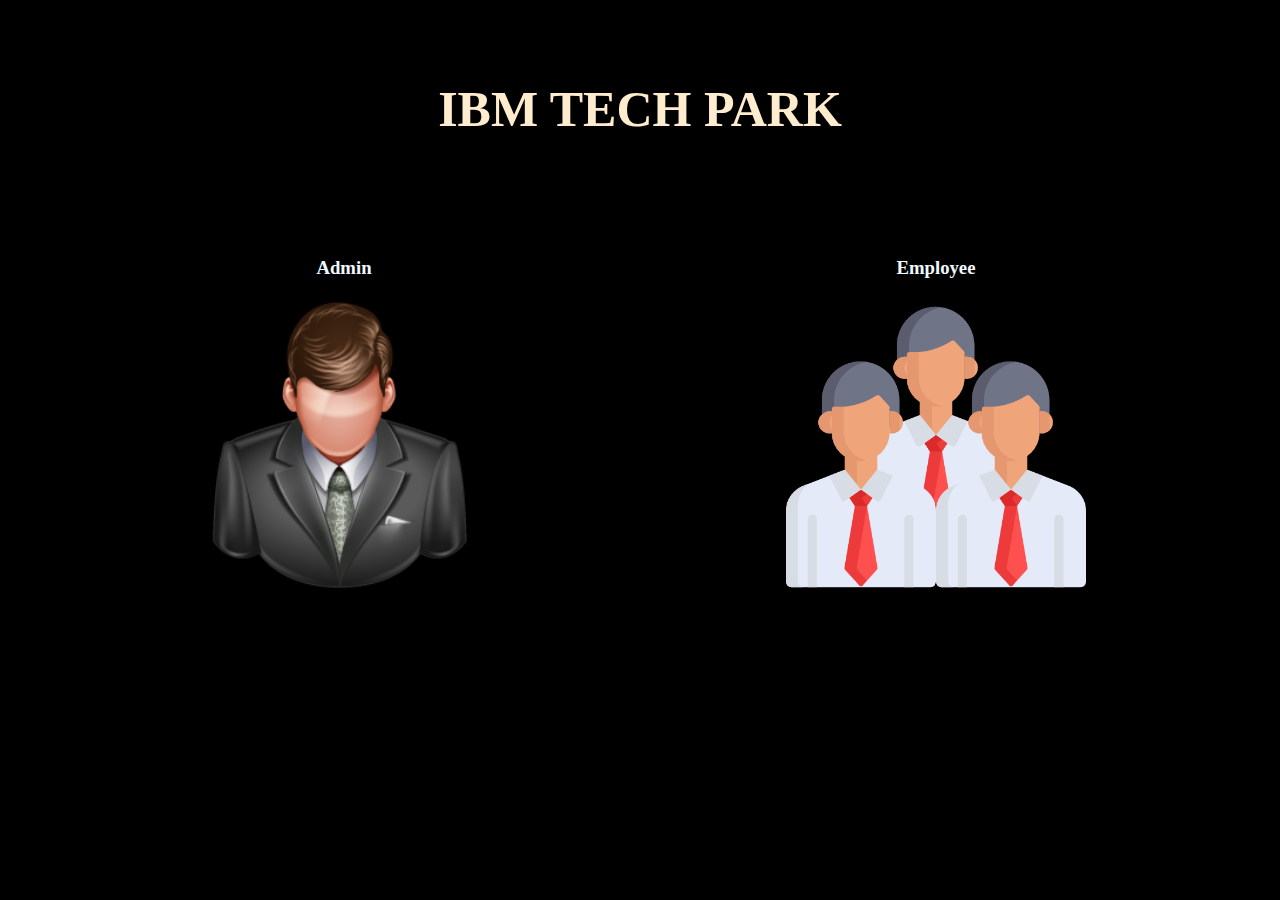
<file: DBMS-project-main/index.html>
<!DOCTYPE html>
<html>
<head>
    <title>Employee main page</title>
    <meta name="viewport" content="width=device-width, initial-scale=1">
    <style>
        body{
            background: url("https://www.codingnepalweb.com/demos/create-glassmorphism-login-form-html-css/hero-bg.jpg"), #000;
        }
        .outer-container {
            padding: 40px;
            display: flex;
            justify-content: space-around;
            align-items: flex-start; /* Align items to the top */
        }

        .container {
            position: relative;
            width: auto; /* Adjusted width for smaller containers */
            vertical-align: top; /* Align containers to the top */
            text-align: center; /* Center the text and image */
            color: aliceblue;
        }

        .image {
            opacity: 1;
            display: block;
            width: 300px; /* Set a fixed width for smaller images */
            height: 300px; /* Set a fixed height for smaller images */
            transition: .5s ease;
            backface-visibility: hidden;
        }

        .middle {
            transition: .5s ease;
            opacity: 0;
            position: absolute;
            top: 50%;
            left: 50%;
            transform: translate(-50%, -50%);
            -ms-transform: translate(-50%, -50%);
            text-align: center;
        }

        .container:hover .image {
            opacity: 0.3;
        }

        .container:hover .middle {
            opacity: 1;
        }

        .text {
            background-color: #04AA6D;
            color: white;
            font-size: 16px;
            padding: 16px 32px;
        }

        button {
            margin: 5px; /* Add some margin between buttons */
            padding: 10px 20px; 
            font-size: 20px;/* Add some padding to the buttons */
            color: black;
            background: linear-gradient(65deg,rgb(117, 117, 255),rgb(184, 255, 184));
        }

        button a {
            color: white;
            text-decoration: none;
        }

        button a:hover {
            text-decoration: underline;
        }
        #ibm{
            font-size: 50px;
            font-weight: 600;
            color: blanchedalmond;
            margin-top: 80px;
            margin-bottom: 60px;
            text-align: center;
        }
    </style>
</head>
<body>

<p id="ibm">IBM TECH PARK</p>
<div class="outer-container">
    <div class="container">
        <h3>Admin</h3> <!-- Added label for Admin -->
        <img src="adm.png" alt="Admin Avatar" class="image">
        <div class="middle">
            <button><a href="A-R.html">Register</a></button>
            <button><a href="admin.html">Login</a></button>
        </div>
    </div>
    <div class="container">
        <h3>Employee</h3> <!-- Added label for Employee -->
        <img src="emp.png" alt="Employee Avatar" class="image">
        <div class="middle">
            <button><a href="U-R.html">Register</a></button>
            <button><a href="user.html">Login</a></button>
        </div>
    </div>
</div>

</body>
</html>
</file>
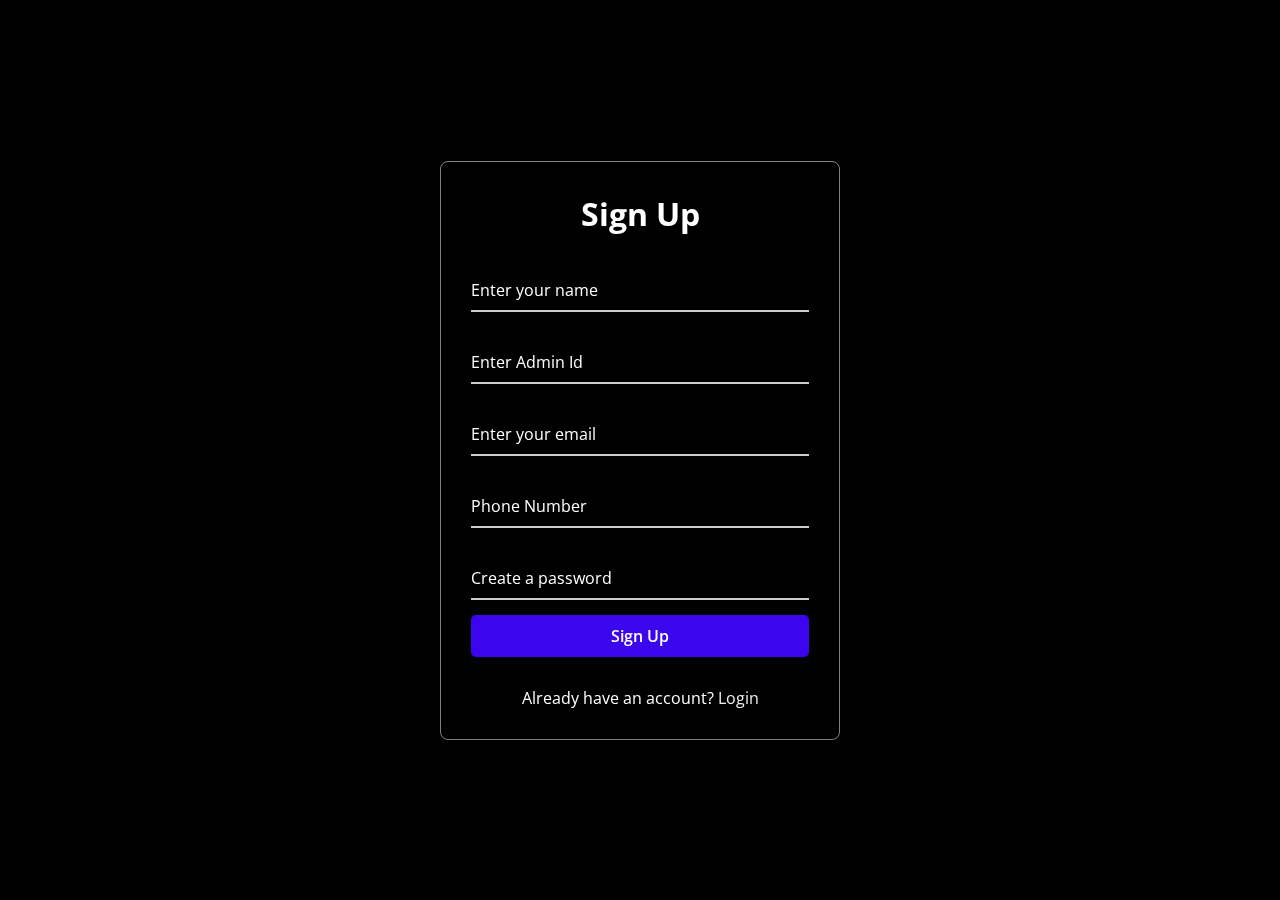
<file: DBMS-project-main/A-R.html>
<!DOCTYPE html>
<!-- Coding By CodingNepal - www.codingnepalweb.com -->
<html>
<head>
  <meta charset="UTF-8">
  <meta name="viewport" content="width=device-width, initial-scale=1.0">
  <title>IBM ADMIN SIGNUP</title>
  <link rel="stylesheet" href="style.css">
</head>
<body>
  <div class="wrapper">
    <form  method="post" action="AR.php">
      <h2>Sign Up</h2>
      <div class="input-field">
        <input type="text" name="name" required>
        <label>Enter your name</label>
      </div>
      <div class="input-field">
        <input type="text" name="AD" required>
        <label>Enter Admin Id</label>
      </div>
      <div class="input-field">
        <input type="email" name="email" required>
        <label>Enter your email</label>
      </div>
      <div class="input-field">
        <input type="number" name="phone" required>
        <label>Phone Number</label>
      </div>
      <div class="input-field">
        <input type="password" name="pass" required>
        <label>Create a password</label>
      </div>
      <button type="submit">Sign Up</button>
      <div class="register">
        <p>Already have an account? <a href="admin.html">Login</a></p>
      </div>
    </form>
  </div>
</body>
</html>
</file>
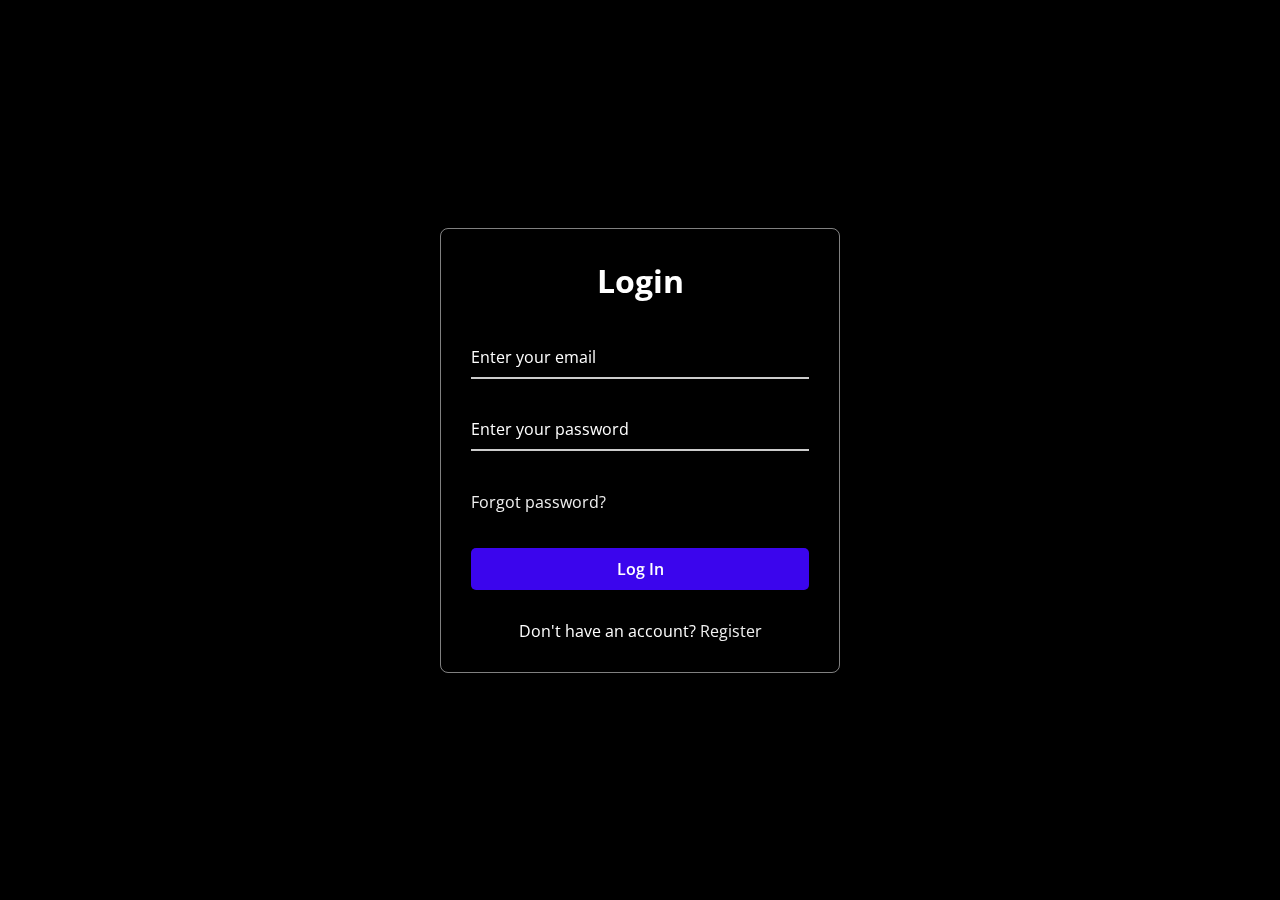
<file: DBMS-project-main/admin.html>
<!DOCTYPE html>
<html>
<head>
  <meta charset="UTF-8">
  <meta name="viewport" content="width=device-width, initial-scale=1.0">
  <title>IBM USER LOGIN</title>
  <link rel="stylesheet" href="style.css">
</head>
<body>
  <div class="wrapper">
    <form method="post" action="admin.php">
      <h2>Login</h2>
        <div class="input-field">
        <input type="text" name="email" required>
        <label>Enter your email</label>
      </div>
      <div class="input-field">
        <input type="password" name="pass" required>
        <label>Enter your password</label>
      </div>
      <div class="forget">
        <a href="#">Forgot password?</a>
      </div>
      <button type="submit">Log In</button>
      <div class="register">
        <p>Don't have an account? <a href="regad.html">Register</a></p>
      </div>
    </form>
  </div>
</body>
</html>
</file>
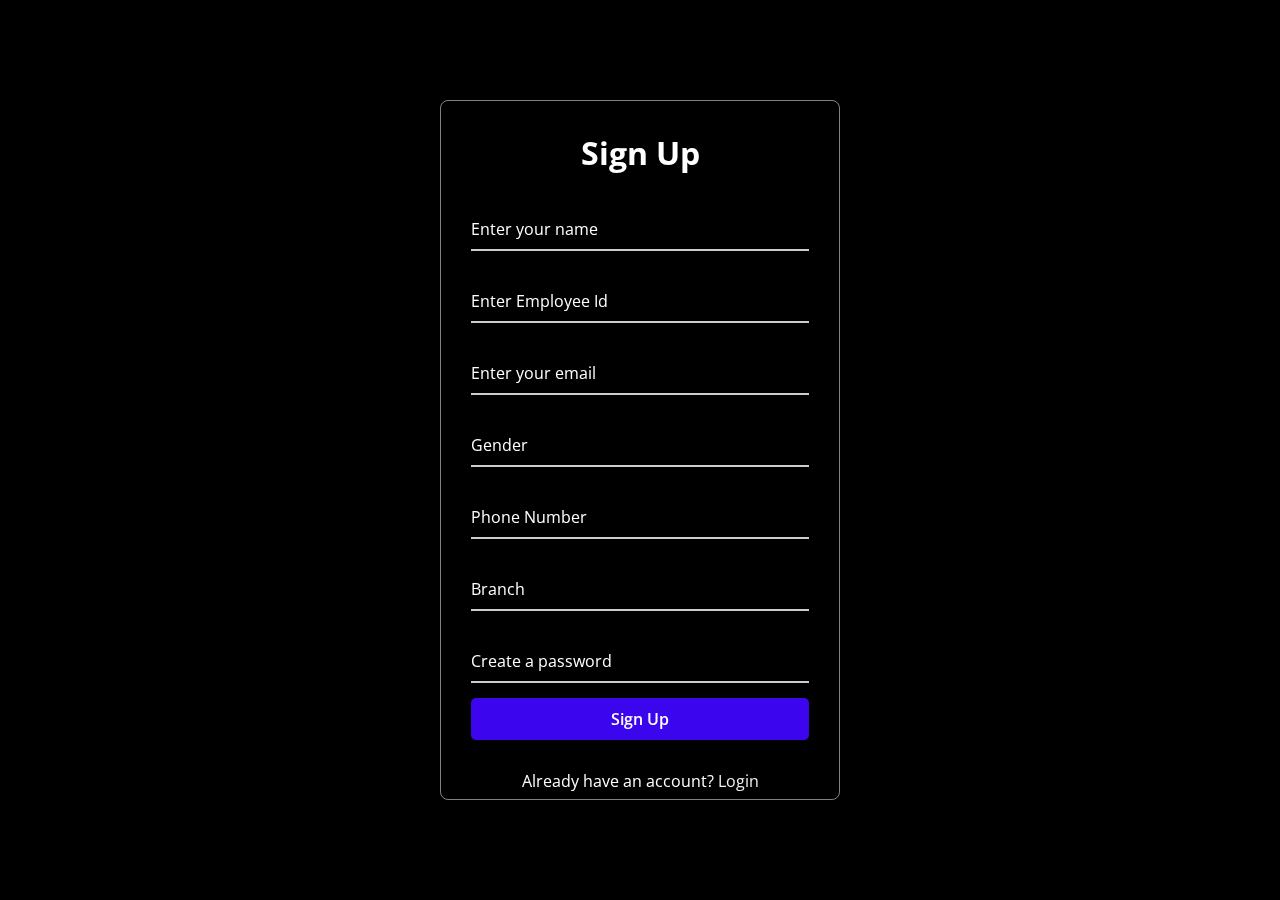
<file: DBMS-project-main/U-R.html>
<!DOCTYPE html>
<!-- Coding By CodingNepal - www.codingnepalweb.com -->
<html>
<head>
  <meta charset="UTF-8">
  <meta name="viewport" content="width=device-width, initial-scale=1.0">
  <title>IBM USER SIGN UP</title>
  <link rel="stylesheet" href="style.css">
</head>
<body>
  <div class="wrapper">
    <form method="post" action="user.php">
      <h2>Sign Up</h2>
      <div class="input-field">
        <input type="text" name="name" required>
        <label>Enter your name</label>
      </div>
      <div class="input-field">
        <input type="text" name="EID" required>
        <label>Enter Employee Id</label>
      </div>
      <div class="input-field">
        <input type="text" name="email" required>
        <label>Enter your email</label>
      </div>
      <div class="input-field">
        <input type="text" name="G" required>
        <label>Gender</label>
      </div>
      <div class="input-field">
        <input type="text" name="phone" required>
        <label>Phone Number</label>
      </div>
      <div class="input-field">
        <input type="text" name="B" required>
        <label>Branch</label>
      </div>
      <div class="input-field">
        <input type="password" name="pass" required>
        <label>Create a password</label>
      </div>
      <button type="submit">Sign Up</button>
      <div class="register">
        <p>Already have an account? <a href="user.html">Login</a></p>
      </div>
    </form>
  </div>
</body>
</html>
</file>
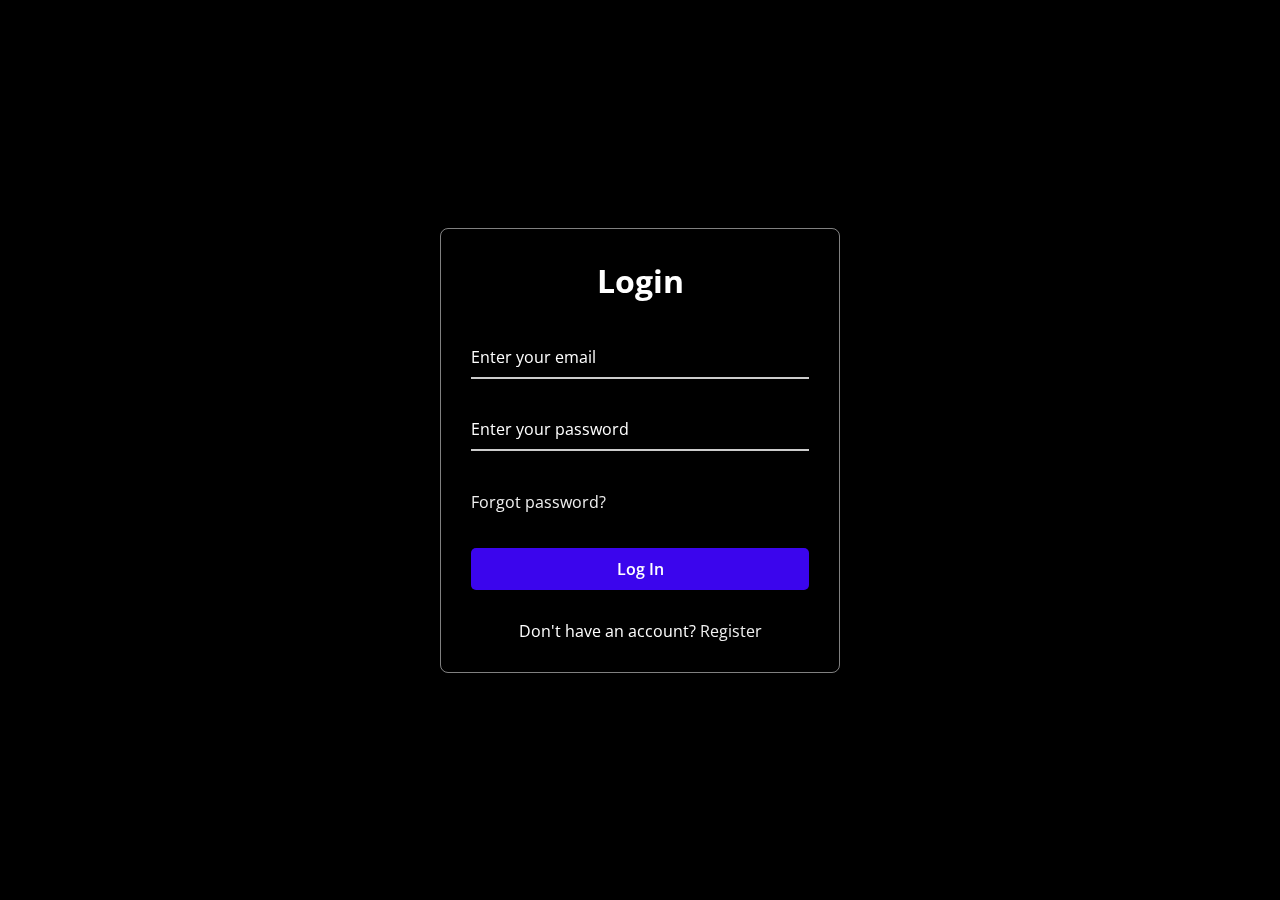
<file: DBMS-project-main/user.html>
<!DOCTYPE html>
<html>
<head>
  <meta charset="UTF-8">
  <meta name="viewport" content="width=device-width, initial-scale=1.0">
  <title>IBM ADMIN LOGIN</title>
  <link rel="stylesheet" href="style.css">
</head>
<body>
  <div class="wrapper">
    <form method="post" action="user-in.php">
      <h2>Login</h2>
        <div class="input-field">
        <input type="text" name="email" required>
        <label>Enter your email</label>
      </div>
      <div class="input-field">
        <input type="password" name="pass" required>
        <label>Enter your password</label>
      </div>
      <div class="forget">
        <a href="#">Forgot password?</a>
      </div>
      <button type="submit">Log In</button>
      <div class="register">
        <p>Don't have an account? <a href="reguser.html">Register</a></p>
      </div>
    </form>
  </div>
</body>
</html>
</file>
<file: DBMS-project-main/style.css>
@import url("https://fonts.googleapis.com/css2?family=Open+Sans:wght@200;300;400;500;600;700&display=swap");

* {
  margin: 0;
  padding: 0;
  box-sizing: border-box;
  font-family: "Open Sans", sans-serif;
}

body {
  display: flex;
  align-items: center;
  justify-content: center;
  min-height: 100vh;
  width: 100%;
  padding: 0 10px;
}

body::before {
  content: "";
  position: absolute;
  width: 100%;
  height: 100%;
  background: url("https://www.codingnepalweb.com/demos/create-glassmorphism-login-form-html-css/hero-bg.jpg"), #000;
  background-position: center;
  background-size: cover;
}

.wrapper {
  width: 400px;
  border-radius: 8px;
  padding: 30px;
  text-align: center;
  border: 1px solid rgba(255, 255, 255, 0.5);
  backdrop-filter: blur(9px);
  -webkit-backdrop-filter: blur(9px);
  max-height: 700px;
}

form {
  display: flex;
  flex-direction: column;
}

h2 {
  font-size: 2rem;
  margin-bottom: 20px;
  color: #fff;
}

.input-field {
  position: relative;
  border-bottom: 2px solid #ccc;
  margin: 15px 0;
}

.input-field label {
  position: absolute;
  top: 50%;
  left: 0;
  transform: translateY(-50%);
  color: #fff;
  font-size: 16px;
  pointer-events: none;
  transition: 0.15s ease;
}

.input-field input {
  width: 100%;
  height: 40px;
  background: transparent;
  border: none;
  outline: none;
  font-size: 16px;
  color: #fff;
}

.input-field input:focus~label,
.input-field input:valid~label {
  font-size: 0.8rem;
  top: 10px;
  transform: translateY(-120%);
}

.forget {
  display: flex;
  align-items: center;
  justify-content: space-between;
  margin: 25px 0 35px 0;
  color: #fff;
}

#remember {
  accent-color: #fff;
}

.forget label {
  display: flex;
  align-items: center;
}

.forget label p {
  margin-left: 8px;
}

.wrapper a {
  color: #efefef;
  text-decoration: none;
}

.wrapper a:hover {
  text-decoration: underline;
}

button {
  background: #fff;
  color: #000;
  font-weight: 600;
  border: none;
  padding: 12px 20px;
  cursor: pointer;
  border-radius: 3px;
  font-size: 16px;
  border: 2px solid transparent;
  transition: 0.3s ease;
}

button:hover {
  color: #fff;
  border-color: #fff;
  background: rgba(255, 255, 255, 0.15);
}

.register {
  text-align: center;
  margin-top: 30px;
  color: #fff;
}
.info-field{
  text-align: left;
  color: #efefef;
  margin-bottom: 20px;
}
button {
  padding: 10px 20px;
  border: none;
  outline: none;
  border-radius: 5px;
  background: #3b05ed;
  color: #fff;
  font-size: 16px;
  cursor: pointer;
  transition: 0.3s;
}
</file>
